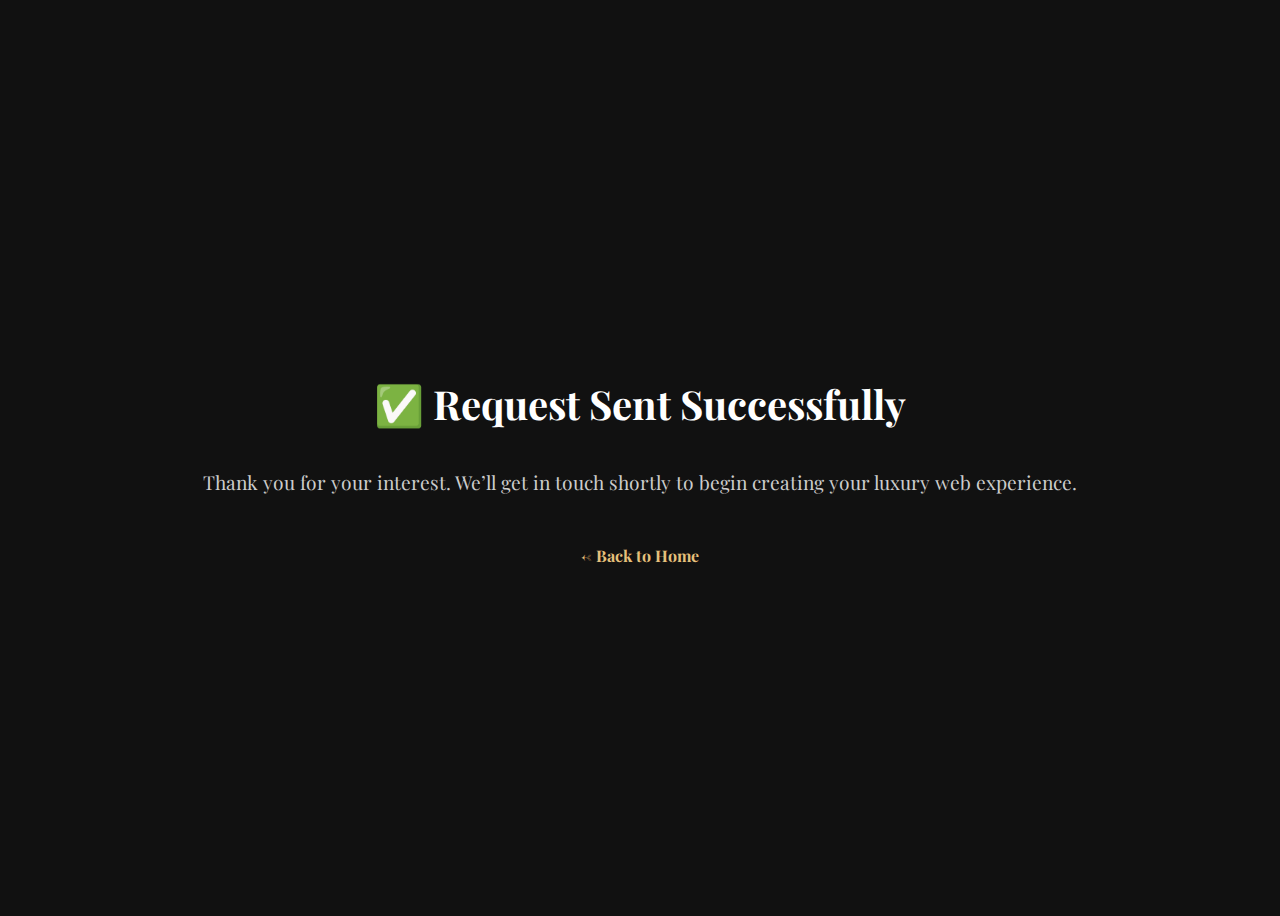
<file: confirmation.html>
<!DOCTYPE html>
<html lang="en">
<head>
  <meta charset="UTF-8">
  <meta name="viewport" content="width=device-width, initial-scale=1.0">
  <title>Request Received</title>
  <link href="https://fonts.googleapis.com/css2?family=Playfair+Display:wght@700&display=swap" rel="stylesheet">
  <style>
    body {
      background: #111;
      color: #fff;
      font-family: 'Playfair Display', serif;
      display: flex;
      justify-content: center;
      align-items: center;
      height: 100vh;
      flex-direction: column;
      text-align: center;
    }
    h1 {
      font-size: 2.5em;
      margin-bottom: 20px;
    }
    p {
      color: #ccc;
      font-size: 1.2em;
    }
    a {
      margin-top: 30px;
      text-decoration: none;
      color: #e5c07b;
      font-weight: bold;
    }
  </style>
</head>
<body>
  <h1>✅ Request Sent Successfully</h1>
  <p>Thank you for your interest. We’ll get in touch shortly to begin creating your luxury web experience.</p>
  <a href="index.html">← Back to Home</a>
</body>
</html>
</file>
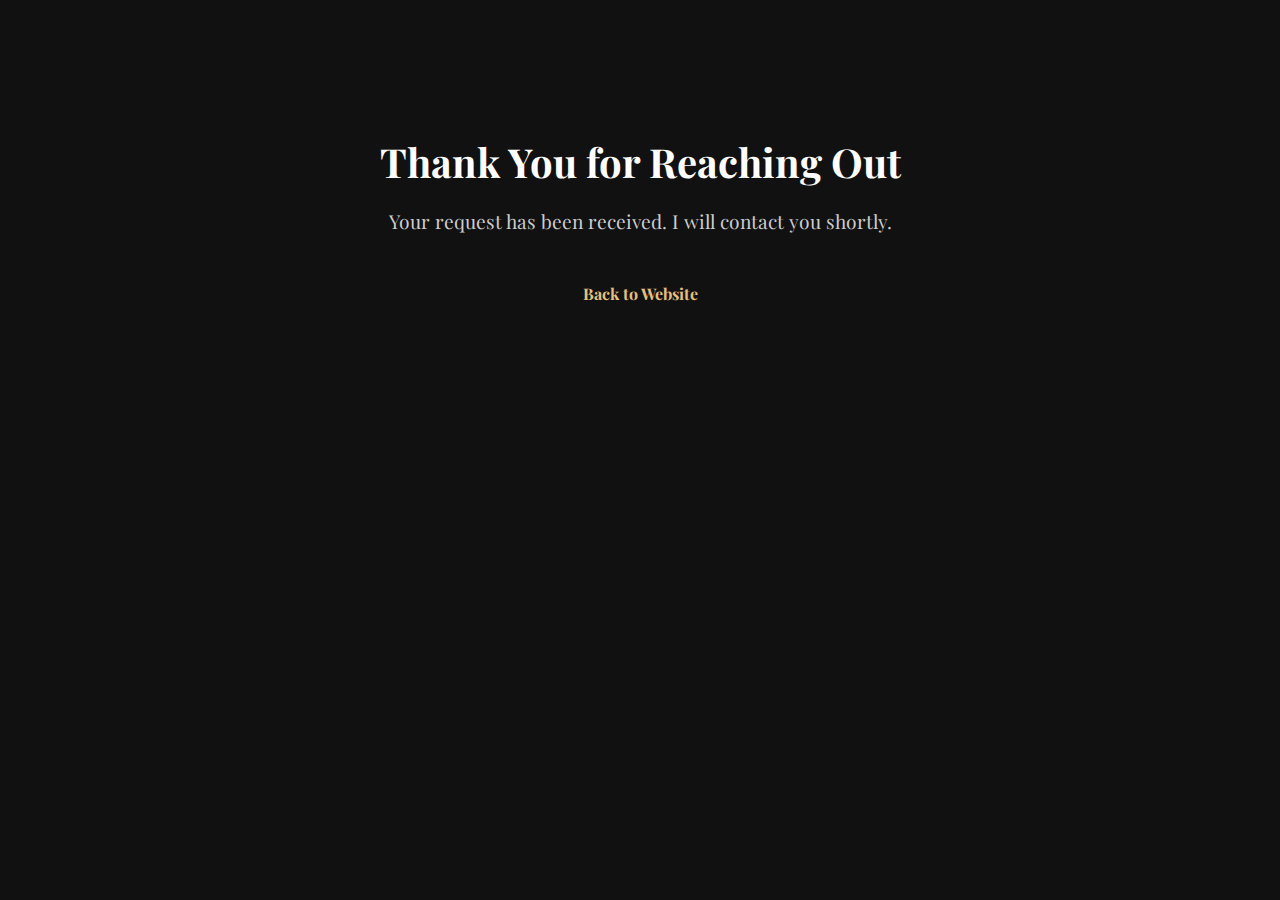
<file: thank-you.html>
<!DOCTYPE html>
<html lang="en">
<head>
  <meta charset="UTF-8" />
  <meta name="viewport" content="width=device-width, initial-scale=1.0"/>
  <title>Thank You</title>
  <link href="https://fonts.googleapis.com/css2?family=Playfair+Display:wght@700&family=Roboto&display=swap" rel="stylesheet">
  <style>
    body {
      background: #111;
      color: #fff;
      text-align: center;
      padding: 100px 20px;
      font-family: 'Playfair Display', serif;
    }
    h1 {
      font-size: 2.5em;
      margin-bottom: 20px;
    }
    p {
      font-size: 1.2em;
      color: #ccc;
    }
    a {
      display: inline-block;
      margin-top: 30px;
      color: #e5c07b;
      text-decoration: none;
      font-weight: bold;
    }
  </style>
</head>
<body>
  <h1>Thank You for Reaching Out</h1>
  <p>Your request has been received. I will contact you shortly.</p>
  <a href="index.html">Back to Website</a>
</body>
</html>
</file>
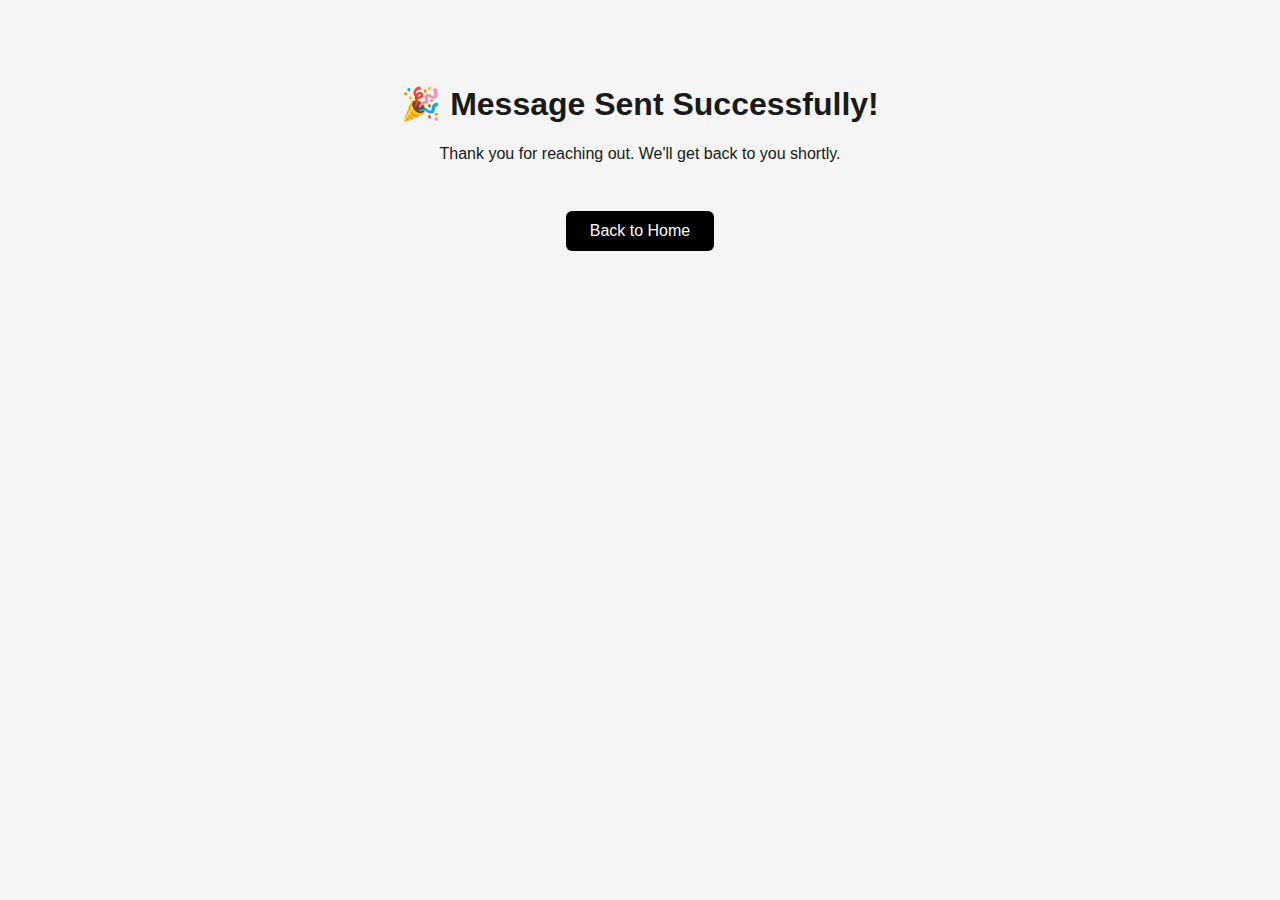
<file: thankyou.html>
<!DOCTYPE html>
<html lang="en">
<head>
  <meta charset="UTF-8" />
  <meta name="viewport" content="width=device-width, initial-scale=1.0" />
  <title>Thank You – Aureum Studio</title>
  <link rel="stylesheet" href="styles.css" />
</head>
<body>
  <main style="text-align: center; padding: 4rem;">
    <h1>🎉 Message Sent Successfully!</h1>
    <p>Thank you for reaching out. We'll get back to you shortly.</p>
    <a href="index.html" style="display:inline-block; margin-top:2rem; text-decoration:none; background:#000; color:#fff; padding:0.7rem 1.5rem; border-radius:6px;">Back to Home</a>
  </main>
</body>
</html>
</file>
<file: styles.css>
body {
  margin: 0;
  font-family: 'Segoe UI', sans-serif;
  background: #f5f5f5;
  color: #1a1a1a;
  transition: background 0.3s, color 0.3s;
}

body.dark {
  background: #111;
  color: #fff;
}

header {
  text-align: center;
  padding: 2rem 1rem;
}

.tagline {
  font-size: 1.2rem;
  color: #999;
}

button {
  margin-top: 1rem;
  padding: 0.7rem 1.4rem;
  border: none;
  background: #000;
  color: #fff;
  font-weight: bold;
  border-radius: 6px;
  cursor: pointer;
}

button:hover {
  background: #333;
}

main {
  max-width: 700px;
  margin: auto;
  padding: 2rem;
}

section {
  margin-bottom: 3rem;
  text-align: center;
}

input, textarea {
  display: block;
  width: 100%;
  padding: 1rem;
  margin: 0.8rem 0;
  border: 1px solid #ccc;
  border-radius: 8px;
  font-size: 1rem;
}

textarea {
  height: 150px;
  resize: vertical;
}

footer {
  text-align: center;
  padding: 2rem 1rem;
  background: #000;
  color: #fff;
}

footer a {
  color: #fff;
  text-decoration: underline;
}
</file>
